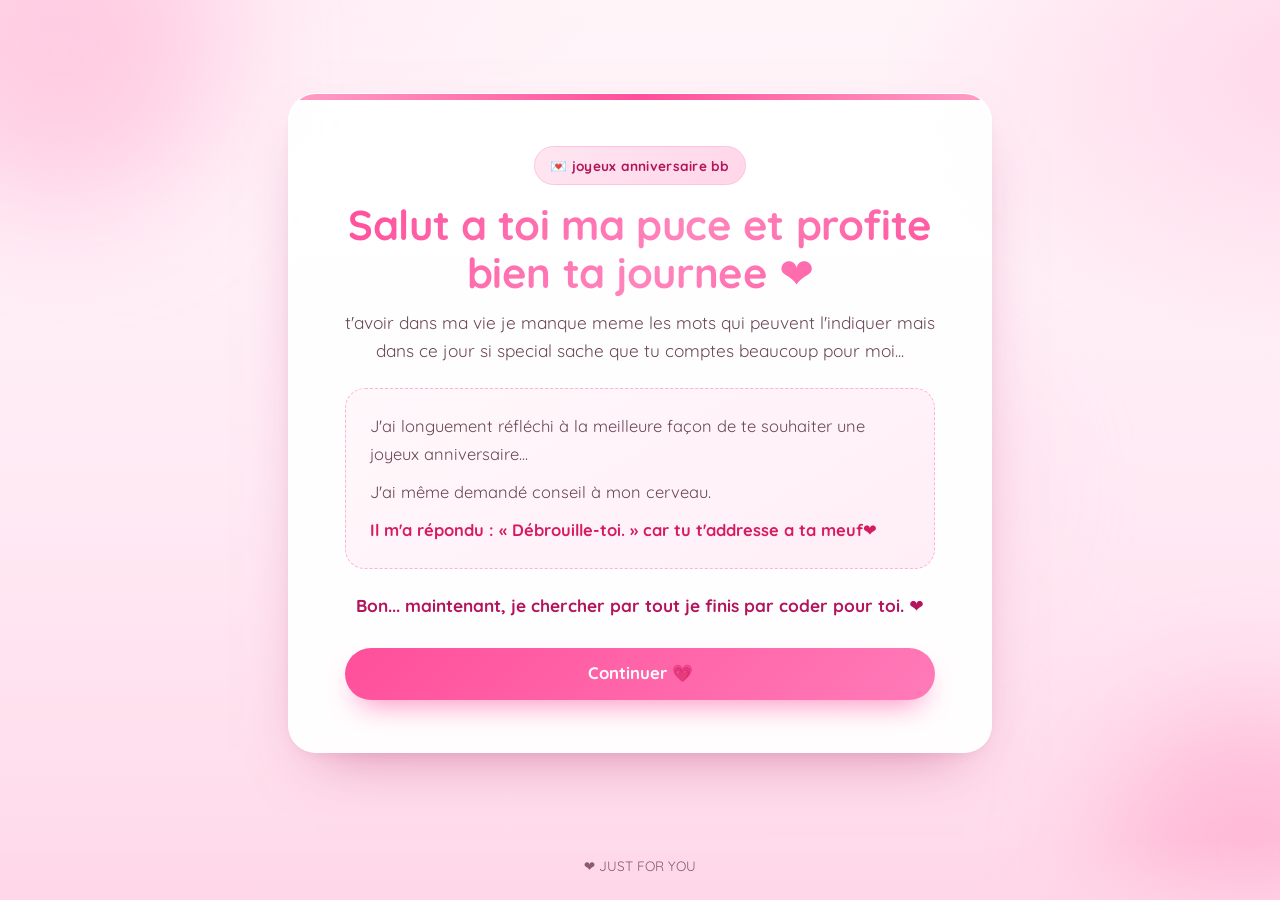
<file: index.html>
<!DOCTYPE html>
<html lang="fr">
<head>
  <meta charset="UTF-8" />
  <meta name="viewport" content="width=device-width, initial-scale=1, viewport-fit=cover" />
  <meta name="theme-color" content="#ff4f9a" />
  <meta name="description" content="Un petit message très important pour toi... 💗" />
  <title>💌 joyeux anniversaire mon amour </title>

  <link rel="icon" href="data:image/svg+xml,<svg xmlns=%22http://www.w3.org/2000/svg%22 viewBox=%220 0 100 100%22><text y=%22.9em%22 font-size=%2290%22>💗</text></svg>" />

  <link rel="preconnect" href="https://fonts.googleapis.com" />
  <link rel="preconnect" href="https://fonts.gstatic.com" crossorigin />
  <link href="https://fonts.googleapis.com/css2?family=Quicksand:wght@400;500;600;700&display=swap" rel="stylesheet" />

  <link rel="stylesheet" href="style.css" />
</head>
<body class="page page--home">

  <!-- Décor de fond -->
  <div class="bg-decor" aria-hidden="true">
    <span class="blob blob--1"></span>
    <span class="blob blob--2"></span>
    <span class="blob blob--3"></span>
  </div>

  <main class="stage">
    <section class="card" aria-labelledby="main-title">

      <span class="badge">💌 joyeux anniversaire bb</span>

      <h1 class="title" id="main-title">Salut a toi ma puce et profite bien ta journee ❤️</h1>

      <p class="lead">t'avoir dans ma vie je manque meme les mots qui peuvent l'indiquer mais dans ce jour si special sache que tu comptes beaucoup pour moi...</p>

      <div class="joke">
        <p>J'ai longuement réfléchi à la meilleure façon de te souhaiter une joyeux anniversaire...</p>
        <p>J'ai même demandé conseil à mon cerveau.</p>
        <p class="punchline">Il m'a répondu : « Débrouille-toi. » car tu t'addresse a ta meuf❤️</p>
      </div>

      <p class="lead lead--strong">
        Bon... maintenant, je chercher par tout je finis par coder pour toi. ❤️
      </p>

      <div class="actions">
        <a class="btn btn--primary" href="page2.html">Continuer 💗</a>
      </div>

    </section>
  </main>

  <footer class="site-footer">
    <p>❤️  JUST FOR YOU </p>
  </footer>

  <div class="page-veil" aria-hidden="true"></div>

  <script src="script.js"></script>
</body>
</html>
</file>
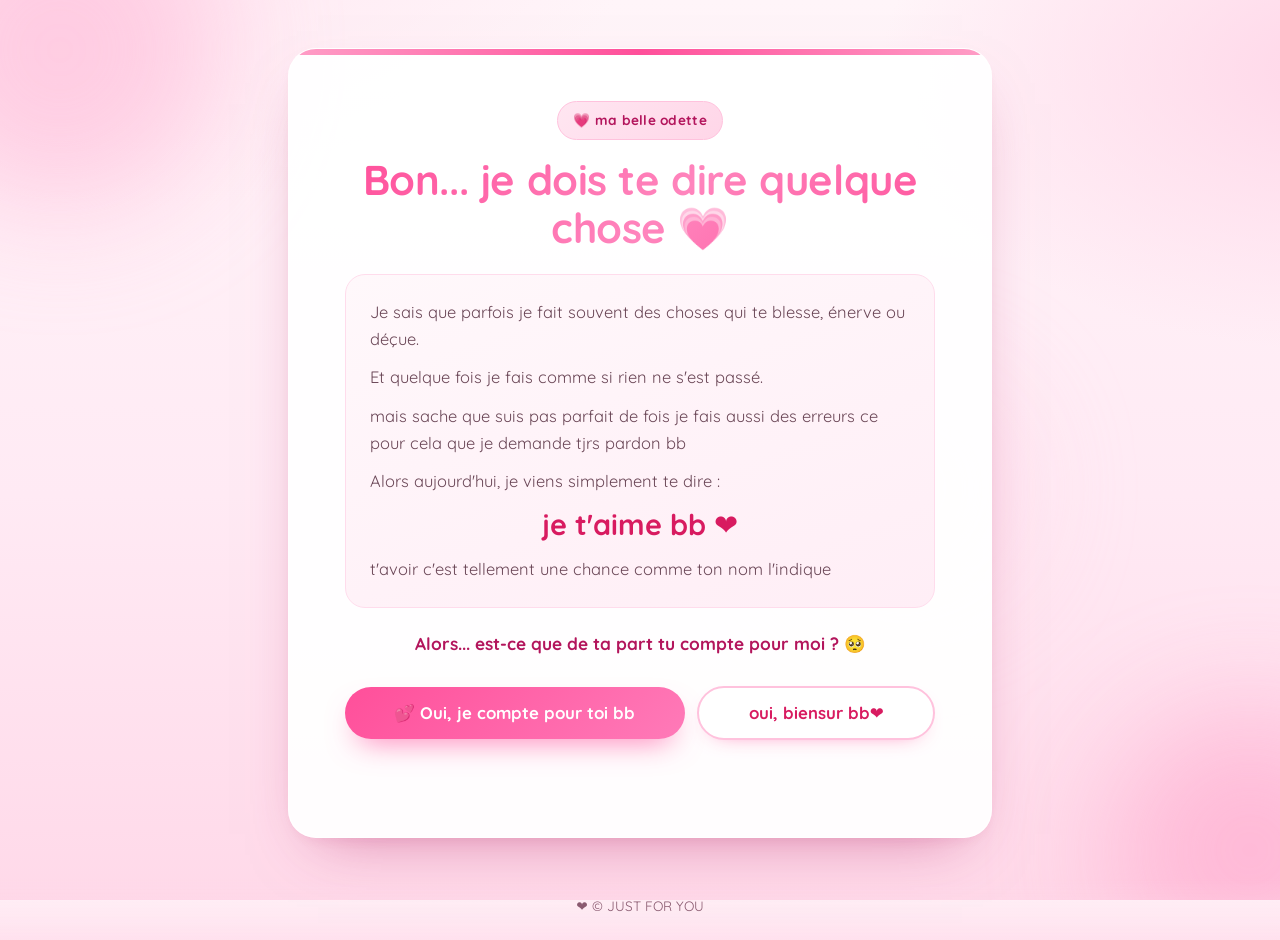
<file: page2.html>
<!DOCTYPE html>
<html lang="fr">
<head>
  <meta charset="UTF-8" />
  <meta name="viewport" content="width=device-width, initial-scale=1, viewport-fit=cover" />
  <meta name="theme-color" content="#ff4f9a" />
  <meta name="description" content="J'ai quelque chose à te dire... et j'espère que tu accepteras mes excuses 💗" />
  <title>💗 J'ai quelque chose à te dire</title>

  <link rel="icon" href="data:image/svg+xml,<svg xmlns=%22http://www.w3.org/2000/svg%22 viewBox=%220 0 100 100%22><text y=%22.9em%22 font-size=%2290%22>💗</text></svg>" />

  <link rel="preconnect" href="https://fonts.googleapis.com" />
  <link rel="preconnect" href="https://fonts.gstatic.com" crossorigin />
  <link href="https://fonts.googleapis.com/css2?family=Quicksand:wght@400;500;600;700&display=swap" rel="stylesheet" />

  <link rel="stylesheet" href="style.css" />
</head>
<body class="page page--ask">

  <!-- Décor de fond -->
  <div class="bg-decor" aria-hidden="true">
    <span class="blob blob--1"></span>
    <span class="blob blob--2"></span>
    <span class="blob blob--3"></span>
  </div>

  <!-- Couche des cœurs animés -->
  <div class="hearts-layer" id="heartsLayer" aria-hidden="true"></div>

  <main class="stage">
    <section class="card" aria-labelledby="main-title">

      <span class="badge">💗 ma belle odette</span>

      <h1 class="title" id="main-title">Bon... je dois te dire quelque chose 💗</h1>

      <div class="apology">
        <p>Je sais que parfois je fait souvent des choses qui te blesse, énerve ou déçue.</p>
        <p>Et quelque fois  je fais comme si rien ne s'est passé.</p>
        <p>mais sache que suis pas parfait de fois je fais aussi des erreurs ce pour cela que je demande tjrs pardon bb</p>
        <p>Alors aujourd'hui, je viens simplement te dire :</p>
        <p class="apology__sorry">je t'aime bb ❤️</p>
        <p>
          t'avoir c'est tellement une chance comme ton nom l'indique
        </p>
      </div>

      <p class="lead lead--strong">
        Alors... est-ce que de ta part tu compte pour moi ? 🥺
      </p>

      <div class="actions" id="actions">
        <button type="button" class="btn btn--primary" id="acceptButton">
          💕 Oui, je compte pour toi bb
        </button>
        <button type="button" class="btn btn--ghost btn--reject" id="rejectButton">
          oui, biensur bb❤️
        </button>
      </div>

      <p class="feedback" id="feedback" role="status" aria-live="polite"></p>

    </section>
  </main>

  <footer class="site-footer">
    <p>❤️ ©  JUST FOR YOU  </p>
  </footer>

  <div class="page-veil" aria-hidden="true"></div>

  <script src="script.js"></script>
</body>
</html>
</file>
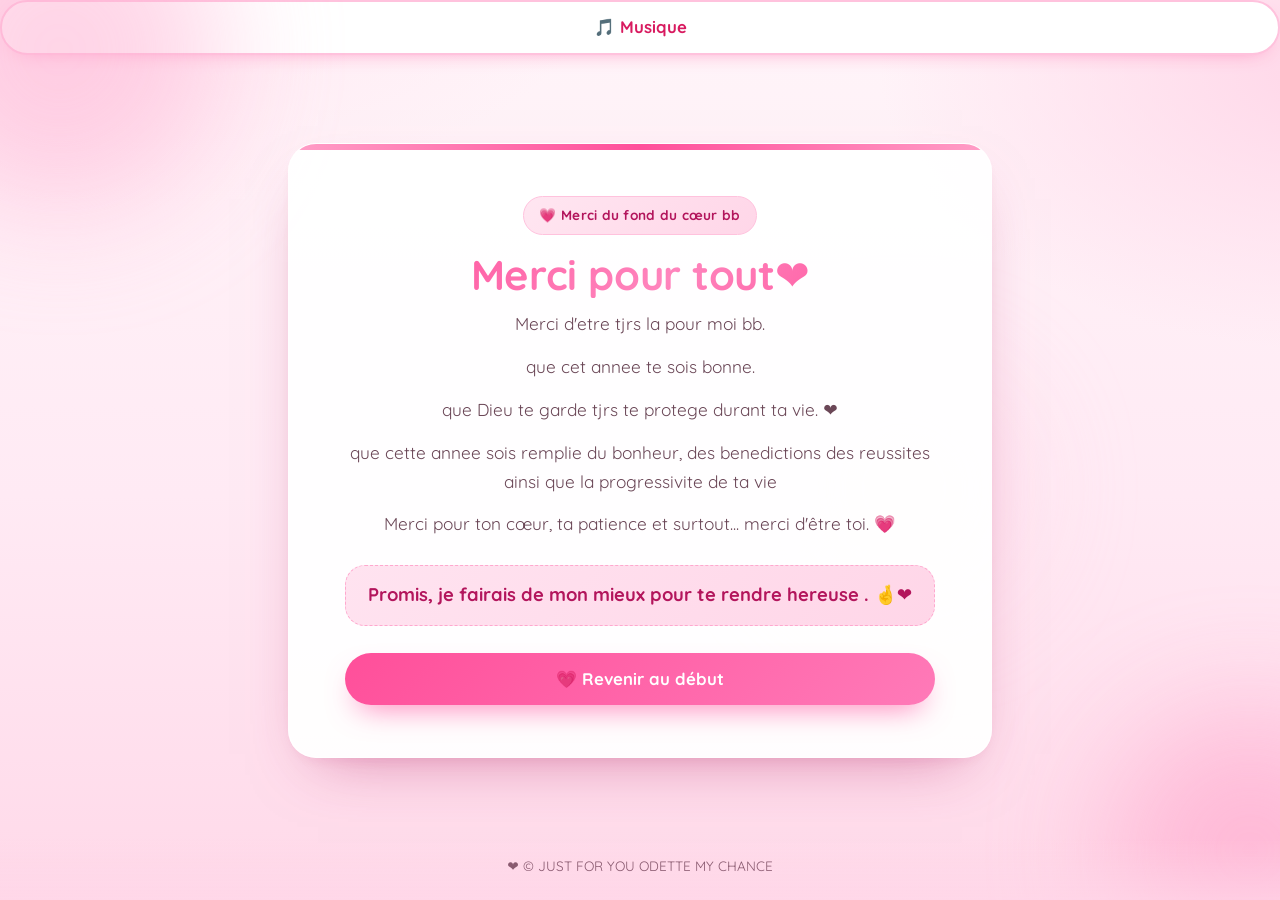
<file: page3.html>
<!DOCTYPE html>
<html lang="fr">

<head>
    <meta charset="UTF-8" />
    <meta name="viewport" content="width=device-width, initial-scale=1, viewport-fit=cover" />
    <meta name="theme-color" content="#ff4f9a" />
    <meta name="description" content="Merci du fond du cœur ❤️" />
    <title>❤️ Merci</title>

    <link rel="icon"
        href="data:image/svg+xml,<svg xmlns=%22http://www.w3.org/2000/svg%22 viewBox=%220 0 100 100%22><text y=%22.9em%22 font-size=%2290%22>💗</text></svg>" />

    <link rel="preconnect" href="https://fonts.googleapis.com" />
    <link rel="preconnect" href="https://fonts.gstatic.com" crossorigin />
    <link href="https://fonts.googleapis.com/css2?family=Quicksand:wght@400;500;600;700&display=swap"
        rel="stylesheet" />

    <link rel="stylesheet" href="style.css" />
</head>

<body class="page page--final">
    <audio id="bgMusic" src="you.mp3"></audio>
    <button type="button" class="btn btn--ghost" id="musicToggle">🎵 Musique</button>

    <!-- Décor de fond -->
    <div class="bg-decor" aria-hidden="true">
        <span class="blob blob--1"></span>
        <span class="blob blob--2"></span>
        <span class="blob blob--3"></span>
    </div>

    <!-- Couche des cœurs animés -->
    <div class="hearts-layer" id="heartsLayer" aria-hidden="true"></div>

    <main class="stage">
        <section class="card card--final" aria-labelledby="main-title">

            <span class="badge">💗 Merci du fond du cœur bb</span>

            <h1 class="title" id="main-title">Merci pour tout❤️</h1>

            <p class="lead reveal">Merci d'etre tjrs la pour moi bb.</p>
            <p class="lead reveal">que cet annee te sois bonne.</p>
            <p class="lead reveal">que Dieu te garde tjrs te protege durant ta vie. ❤️</p>
            <p class="lead reveal">
               que cette annee sois remplie du bonheur, des benedictions des reussites ainsi que la progressivite de ta vie
            </p>
            <p class="lead reveal">
                Merci pour ton cœur, ta patience et surtout... merci d'être toi. 💗
            </p>

            <p class="promise reveal">Promis, je fairais de mon mieux pour te rendre hereuse . 🤞❤️</p>

            <div class="actions">
                <a class="btn btn--primary" href="index.html">💗 Revenir au début</a>
            </div>

        </section>
    </main>

    <footer class="site-footer">
        <p>❤️ © JUST FOR YOU ODETTE MY CHANCE </p>
    </footer>

    <div class="page-veil" aria-hidden="true"></div>

    <script src="script.js"></script>
</body>

</html>
</file>
<file: style.css>
/* ==========================================================================
   Mini-site « demande d'excuse » — feuille de style principale
   Thème : rose / pink 💗
   ========================================================================== */

/* --------------------------------------------------------------------------
   1. Variables
   -------------------------------------------------------------------------- */

:root {
  --pink: #ff4f9a;
  --pink-dark: #d81b60;
  --pink-deep: #b3155c;
  --pink-light: #ffd6e8;
  --pink-soft: #fff5f9;
  --white: #ffffff;

  --text: #2b1b23;
  --text-soft: #6b4757;
  --text-muted: #8a5a70;

  --radius-lg: 28px;
  --radius-md: 20px;
  --radius-pill: 999px;

  --shadow-card:
    0 26px 60px -30px rgba(180, 40, 105, 0.55),
    0 6px 20px -12px rgba(180, 40, 105, 0.22);
  --shadow-btn: 0 14px 30px -12px rgba(255, 79, 154, 0.75);
  --shadow-btn-hover: 0 20px 38px -14px rgba(255, 79, 154, 0.85);

  --font: "Quicksand", ui-rounded, "Segoe UI", system-ui, -apple-system,
    "Helvetica Neue", Arial, sans-serif;
}

/* --------------------------------------------------------------------------
   2. Remise à zéro
   -------------------------------------------------------------------------- */

*,
*::before,
*::after {
  box-sizing: border-box;
}

html {
  -webkit-text-size-adjust: 100%;
}

body {
  margin: 0;
  min-height: 100vh;
  min-height: 100dvh;
  display: flex;
  flex-direction: column;
  font-family: var(--font);
  font-size: 16px;
  line-height: 1.65;
  color: var(--text);
  background-color: var(--pink-soft);
  background-image:
    radial-gradient(900px 500px at 8% -10%, #ffe6f1 0%, rgba(255, 230, 241, 0) 60%),
    radial-gradient(800px 480px at 105% 8%, #ffd6e8 0%, rgba(255, 214, 232, 0) 58%),
    linear-gradient(180deg, #fff5f9 0%, #ffeaf4 55%, #ffd9e9 100%);
  background-attachment: fixed;
  overflow-x: hidden;
  -webkit-font-smoothing: antialiased;
  -moz-osx-font-smoothing: grayscale;
}

/* --------------------------------------------------------------------------
   3. Décor de fond (blobs roses flous)
   -------------------------------------------------------------------------- */

.bg-decor {
  position: fixed;
  inset: 0;
  z-index: 0;
  overflow: hidden;
  pointer-events: none;
}

.blob {
  position: absolute;
  border-radius: 50%;
  filter: blur(60px);
  opacity: 0.55;
}

.blob--1 {
  width: 320px;
  height: 320px;
  top: -110px;
  left: -100px;
  background: #ffb3d4;
  animation: blobFloat 15s ease-in-out infinite;
}

.blob--2 {
  width: 280px;
  height: 280px;
  right: -110px;
  bottom: -90px;
  background: #ff9ec7;
  animation: blobFloat 19s ease-in-out infinite reverse;
}

.blob--3 {
  width: 220px;
  height: 220px;
  top: 42%;
  left: 62%;
  background: #ffd6e8;
  animation: blobFloat 24s ease-in-out infinite;
}

@keyframes blobFloat {
  0%,
  100% {
    transform: translate3d(0, 0, 0) scale(1);
  }
  50% {
    transform: translate3d(24px, -34px, 0) scale(1.08);
  }
}

/* --------------------------------------------------------------------------
   4. Mise en page générale
   -------------------------------------------------------------------------- */

.stage {
  position: relative;
  z-index: 1;
  flex: 1 0 auto;
  width: 100%;
  max-width: 760px;
  margin: 0 auto;
  padding:
    clamp(18px, 4.5vw, 48px)
    clamp(14px, 4vw, 28px)
    clamp(20px, 4vw, 40px);
  display: flex;
  flex-direction: column;
  justify-content: center;
}

/* --------------------------------------------------------------------------
   5. Carte
   -------------------------------------------------------------------------- */

.card {
  position: relative;
  background: rgba(255, 255, 255, 0.94);
  border: 1px solid rgba(255, 255, 255, 0.9);
  border-radius: var(--radius-lg);
  box-shadow: var(--shadow-card);
  padding: clamp(22px, 5.5vw, 46px);
  text-align: center;
  animation: cardIn 0.75s cubic-bezier(0.22, 0.9, 0.28, 1) both;
  overflow: hidden;
}

.card::before {
  content: "";
  position: absolute;
  inset: 0 0 auto 0;
  height: 6px;
  background: linear-gradient(90deg, #ff9ec7, #ff4f9a 50%, #ff9ec7);
}

@keyframes cardIn {
  from {
    opacity: 0;
    transform: translateY(26px) scale(0.97);
  }
  to {
    opacity: 1;
    transform: translateY(0) scale(1);
  }
}

/* --------------------------------------------------------------------------
   6. Typographie
   -------------------------------------------------------------------------- */

.badge {
  display: inline-flex;
  align-items: center;
  gap: 0.4rem;
  padding: 0.45rem 0.95rem;
  border-radius: var(--radius-pill);
  background: linear-gradient(135deg, #ffe6f1, #ffd6e8);
  border: 1px solid #ffc2dd;
  color: var(--pink-deep);
  font-size: clamp(0.74rem, 2.4vw, 0.85rem);
  font-weight: 700;
  letter-spacing: 0.02em;
}

.title {
  margin: 1rem 0 0.75rem;
  font-size: clamp(1.65rem, 6.2vw, 2.6rem);
  line-height: 1.15;
  font-weight: 700;
  letter-spacing: -0.01em;
  color: var(--pink);
}

@supports ((-webkit-background-clip: text) or (background-clip: text)) {
  .title {
    background: linear-gradient(135deg, #ff4f9a 0%, #ff85bd 55%, #ff4f9a 100%);
    -webkit-background-clip: text;
    background-clip: text;
    -webkit-text-fill-color: transparent;
    color: transparent;
  }
}

.lead {
  margin: 0 0 0.9rem;
  font-size: clamp(0.98rem, 2.8vw, 1.08rem);
  color: var(--text-soft);
}

.lead:last-child {
  margin-bottom: 0;
}

.lead--strong {
  margin-top: 1.4rem;
  font-weight: 700;
  color: var(--pink-deep);
}

/* --------------------------------------------------------------------------
   7. Blocs de contenu (blague & excuses)
   -------------------------------------------------------------------------- */

.joke,
.apology {
  margin: 1.4rem 0 0;
  padding: clamp(16px, 4vw, 24px);
  border-radius: var(--radius-md);
  text-align: left;
}

.joke {
  background: linear-gradient(150deg, #fff8fb, #ffeef6);
  border: 1px dashed #ffb3d4;
}

.joke p,
.apology p {
  margin: 0 0 0.7rem;
  color: var(--text-soft);
  font-size: clamp(0.95rem, 2.7vw, 1.03rem);
}

.joke p:last-child,
.apology p:last-child {
  margin-bottom: 0;
}

.joke .punchline {
  font-weight: 700;
  color: var(--pink-dark);
}

.apology {
  background: linear-gradient(160deg, #fff8fb, #ffeef6);
  border: 1px solid #ffdcec;
}

.apology .apology__sorry {
  margin: 0.4rem 0 0.9rem;
  font-size: clamp(1.4rem, 6vw, 1.8rem);
  font-weight: 700;
  line-height: 1.2;
  text-align: center;
  color: var(--pink-dark);
}

.promise {
  margin: 1.6rem 0 0.4rem;
  padding: 0.9rem 1.1rem;
  border-radius: var(--radius-md);
  background: linear-gradient(135deg, #ffe3f0, #ffd6e8);
  border: 1px dashed #ffa8ce;
  color: var(--pink-deep);
  font-weight: 700;
  font-size: clamp(1rem, 3.4vw, 1.15rem);
}

/* --------------------------------------------------------------------------
   8. Boutons
   -------------------------------------------------------------------------- */

.actions {
  display: flex;
  flex-wrap: wrap;
  gap: 0.8rem;
  justify-content: center;
  align-items: center;
  margin-top: 1.7rem;
}

.btn {
  appearance: none;
  border: 0;
  cursor: pointer;
  font-family: inherit;
  font-weight: 700;
  font-size: clamp(0.98rem, 2.8vw, 1.05rem);
  line-height: 1.2;
  padding: 0.95rem 1.6rem;
  min-height: 52px;
  border-radius: var(--radius-pill);
  display: inline-flex;
  align-items: center;
  justify-content: center;
  gap: 0.5rem;
  text-align: center;
  text-decoration: none;
  transition:
    transform 0.25s ease,
    box-shadow 0.25s ease,
    background-color 0.25s ease,
    color 0.25s ease,
    border-color 0.25s ease;
  -webkit-tap-highlight-color: transparent;
  touch-action: manipulation;
}

.actions .btn {
  flex: 1 1 auto;
  min-width: 170px;
}

.btn--primary {
  background: linear-gradient(135deg, #ff4f9a, #ff7ab8);
  color: var(--white);
  box-shadow: var(--shadow-btn);
}

.btn--primary:hover,
.btn--primary:focus-visible {
  transform: translateY(-2px);
  box-shadow: var(--shadow-btn-hover);
}

.btn--primary:active {
  transform: translateY(1px) scale(0.98);
}

.btn--primary.is-success {
  background: linear-gradient(135deg, #ff2e8b, #ff6fb0);
  animation: successPop 0.55s cubic-bezier(0.34, 1.56, 0.64, 1);
}

@keyframes successPop {
  0% {
    transform: scale(1);
  }
  45% {
    transform: scale(1.12);
  }
  100% {
    transform: scale(1);
  }
}

.btn--ghost {
  background: var(--white);
  color: var(--pink-dark);
  border: 2px solid #ffc2dd;
  box-shadow: 0 8px 22px -16px rgba(255, 79, 154, 0.9);
}

.btn--ghost:hover,
.btn--ghost:focus-visible {
  transform: translateY(-2px);
  border-color: var(--pink);
  background: #fffafd;
}

.btn--ghost:active {
  transform: translateY(1px) scale(0.98);
}

/* Bouton « Non » en fuite */
.btn--reject.is-floating {
  position: fixed;
  z-index: 90;
  margin: 0;
  max-width: calc(100vw - 28px);
  transition:
    left 0.34s cubic-bezier(0.34, 1.35, 0.5, 1),
    top 0.34s cubic-bezier(0.34, 1.35, 0.5, 1),
    transform 0.34s ease,
    opacity 0.3s ease,
    background-color 0.25s ease,
    border-color 0.25s ease,
    color 0.25s ease;
  will-change: left, top, transform;
}

/* Espaceur qui conserve la place du bouton « Non » */
.btn-spacer {
  display: block;
  flex: 0 0 auto;
  pointer-events: none;
}

/* Focus accessible */
:focus-visible {
  outline: 3px solid #ff4f9a;
  outline-offset: 3px;
}

/* --------------------------------------------------------------------------
   9. Message de retour (bouton Non)
   -------------------------------------------------------------------------- */

.feedback {
  margin: 1.1rem 0 0;
  min-height: 1.6em;
  font-weight: 700;
  font-size: clamp(0.95rem, 2.8vw, 1.05rem);
  color: var(--pink-dark);
  opacity: 0;
  transform: translateY(-6px);
  transition: opacity 0.32s ease, transform 0.32s ease;
}

.feedback.is-visible {
  opacity: 1;
  transform: translateY(0);
}

/* --------------------------------------------------------------------------
   10. Cœurs flottants
   -------------------------------------------------------------------------- */

.hearts-layer {
  position: fixed;
  inset: 0;
  z-index: 70;
  overflow: hidden;
  pointer-events: none;
}

.heart {
  position: absolute;
  bottom: -60px;
  line-height: 1;
  animation-name: heartRise;
  animation-timing-function: linear;
  animation-fill-mode: forwards;
  will-change: transform, opacity;
}

@keyframes heartRise {
  0% {
    opacity: 0;
    transform: translateY(0) scale(0.5) rotate(0deg);
  }
  12% {
    opacity: 1;
  }
  80% {
    opacity: 0.9;
  }
  100% {
    opacity: 0;
    transform: translateY(-112vh) scale(1.25) rotate(28deg);
  }
}

/* --------------------------------------------------------------------------
   11. Apparition progressive (page finale)
   -------------------------------------------------------------------------- */

.reveal {
  opacity: 0;
  animation: revealUp 0.75s cubic-bezier(0.22, 0.9, 0.28, 1) forwards;
}

@keyframes revealUp {
  from {
    opacity: 0;
    transform: translateY(16px);
  }
  to {
    opacity: 1;
    transform: translateY(0);
  }
}

/* --------------------------------------------------------------------------
   12. Voile de transition entre les pages
   -------------------------------------------------------------------------- */

.page-veil {
  position: fixed;
  inset: 0;
  z-index: 200;
  pointer-events: none;
  background: linear-gradient(180deg, #fff5f9 0%, #ffd6e8 100%);
  opacity: 1;
  animation: veilOut 0.55s ease 0.05s forwards;
}

.page-veil.is-ready {
  animation: none;
  opacity: 0;
  transition: opacity 0.4s ease;
}

.page-veil.is-ready.is-active {
  opacity: 1;
}

@keyframes veilOut {
  from {
    opacity: 1;
  }
  to {
    opacity: 0;
  }
}

/* --------------------------------------------------------------------------
   13. Pied de page
   -------------------------------------------------------------------------- */

.site-footer {
  position: relative;
  z-index: 1;
  flex-shrink: 0;
  padding:
    1.1rem
    clamp(12px, 4vw, 24px)
    calc(1.5rem + env(safe-area-inset-bottom, 0px));
  text-align: center;
  font-size: clamp(0.68rem, 3vw, 0.85rem);
  line-height: 1.5;
  color: var(--text-muted);
  background: linear-gradient(180deg, rgba(255, 214, 232, 0) 0%, rgba(255, 214, 232, 0.65) 100%);
}

.site-footer p {
  margin: 0;
  overflow-wrap: break-word;
}

/* --------------------------------------------------------------------------
   14. Responsive
   -------------------------------------------------------------------------- */

@media (min-width: 768px) {
  body {
    font-size: 17px;
  }
}

@media (min-width: 1024px) {
  .card {
    padding: 52px 56px;
  }
}

@media (max-width: 380px) {
  .actions .btn {
    min-width: 100%;
    padding-left: 1rem;
    padding-right: 1rem;
  }
}

/* --------------------------------------------------------------------------
   15. Accessibilité : réduction des animations
   -------------------------------------------------------------------------- */

@media (prefers-reduced-motion: reduce) {
  *,
  *::before,
  *::after {
    animation-duration: 0.001ms !important;
    animation-iteration-count: 1 !important;
    transition-duration: 0.001ms !important;
    scroll-behavior: auto !important;
  }

  .reveal {
    opacity: 1;
  }
}
.photo {
    display: block;
    width: min(100%, 320px);
    margin: 0 auto 1.5rem;
    border-radius: 24px;
    box-shadow: 0 20px 40px -22px rgba(180, 40, 105, 0.6);
}
</file>
